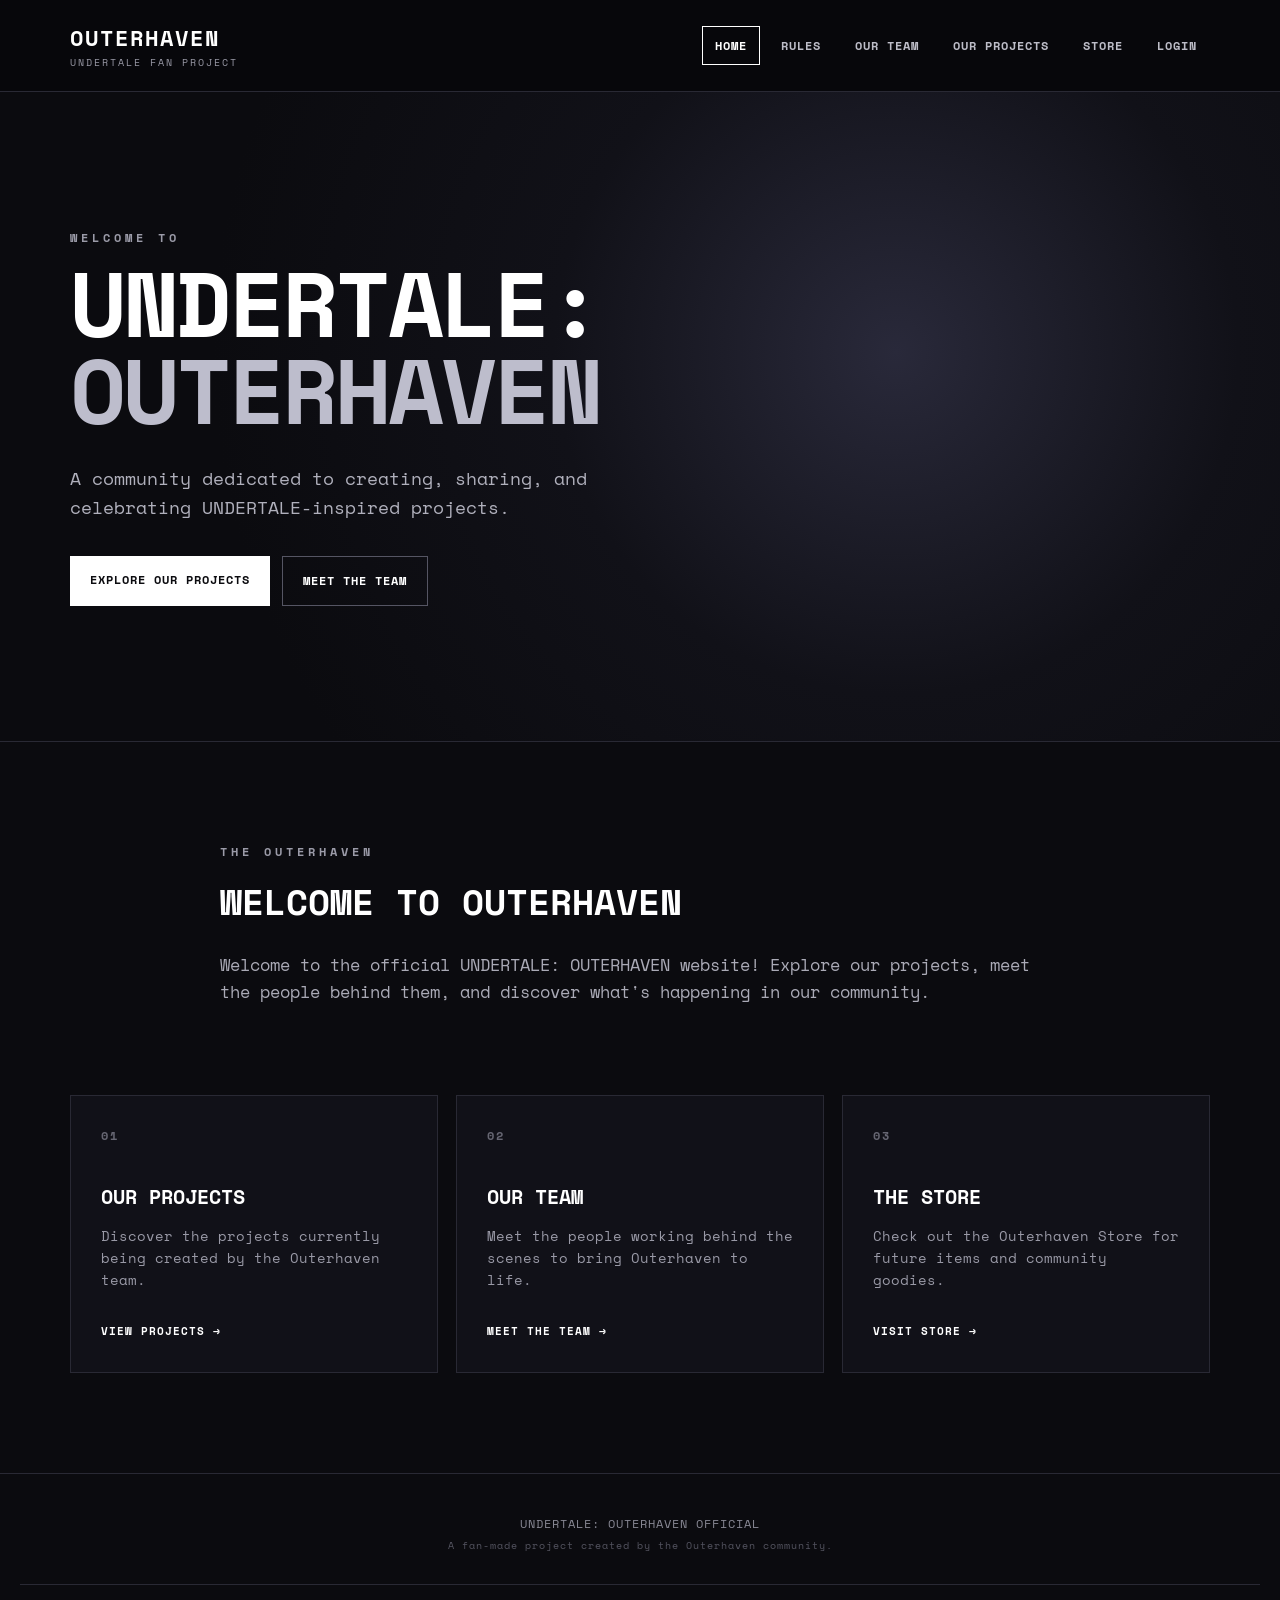
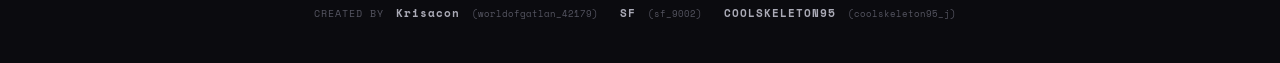
<file: index.html>
<!DOCTYPE html>

<html lang="en">
<head>
    <meta charset="UTF-8">
    <meta name="viewport" content="width=device-width, initial-scale=1.0">


<title>UNDERTALE: OUTERHAVEN OFFICIAL</title>

<link rel="stylesheet" href="style.css">


</head>

<body>


<header class="site-header">
    <div class="header-content">
        <div class="logo">
            <span class="logo-main">OUTERHAVEN</span>
            <span class="logo-sub">UNDERTALE FAN PROJECT</span>
        </div>

        <nav class="navigation">
            <a href="index.html" class="active">HOME</a>
            <a href="rules.html">RULES</a>
            <a href="teams.html">OUR TEAM</a>
            <a href="projects.html">OUR PROJECTS</a>
            <a href="store.html">STORE</a>
            <a href="login.html">LOGIN</a>
        </nav>
    </div>
</header>

<main>

    <section class="hero">
        <div class="hero-content">
            <p class="eyebrow">WELCOME TO</p>

            <h1>UNDERTALE:<br><span>OUTERHAVEN</span></h1>

            <p class="hero-description">
                A community dedicated to creating, sharing, and celebrating
                UNDERTALE-inspired projects.
            </p>

            <div class="hero-buttons">
                <a href="projects.html" class="button primary">
                    EXPLORE OUR PROJECTS
                </a>

                <a href="teams.html" class="button secondary">
                    MEET THE TEAM
                </a>
            </div>
        </div>
    </section>

    <section class="welcome">
        <div class="section-heading">
            <p class="eyebrow">THE OUTERHAVEN</p>
            <h2>WELCOME TO OUTERHAVEN</h2>
        </div>

        <p>
            Welcome to the official UNDERTALE: OUTERHAVEN website!
            Explore our projects, meet the people behind them, and
            discover what's happening in our community.
        </p>
    </section>

    <section class="features">

        <article class="feature-card">
            <div class="feature-number">01</div>
            <h3>OUR PROJECTS</h3>
            <p>
                Discover the projects currently being created
                by the Outerhaven team.
            </p>
            <a href="projects.html">VIEW PROJECTS →</a>
        </article>

        <article class="feature-card">
            <div class="feature-number">02</div>
            <h3>OUR TEAM</h3>
            <p>
                Meet the people working behind the scenes
                to bring Outerhaven to life.
            </p>
            <a href="teams.html">MEET THE TEAM →</a>
        </article>

        <article class="feature-card">
            <div class="feature-number">03</div>
            <h3>THE STORE</h3>
            <p>
                Check out the Outerhaven Store for future
                items and community goodies.
            </p>
            <a href="store.html">VISIT STORE →</a>
        </article>

    </section>

</main>

<footer class="site-footer">
    <p>UNDERTALE: OUTERHAVEN OFFICIAL</p>


<p class="footer-small">
    A fan-made project created by the Outerhaven community.
</p>

<div class="site-credit">
    <span>CREATED BY</span>

    <strong>Krisacon</strong>
    <small>(worldofgatlan_42179)</small>

    <strong>SF</strong>
    <small>(sf_9002)</small>

    <strong>COOLSKELETON95</strong>
    <small>(coolskeleton95_j)</small>
</div>


</footer>
</file>
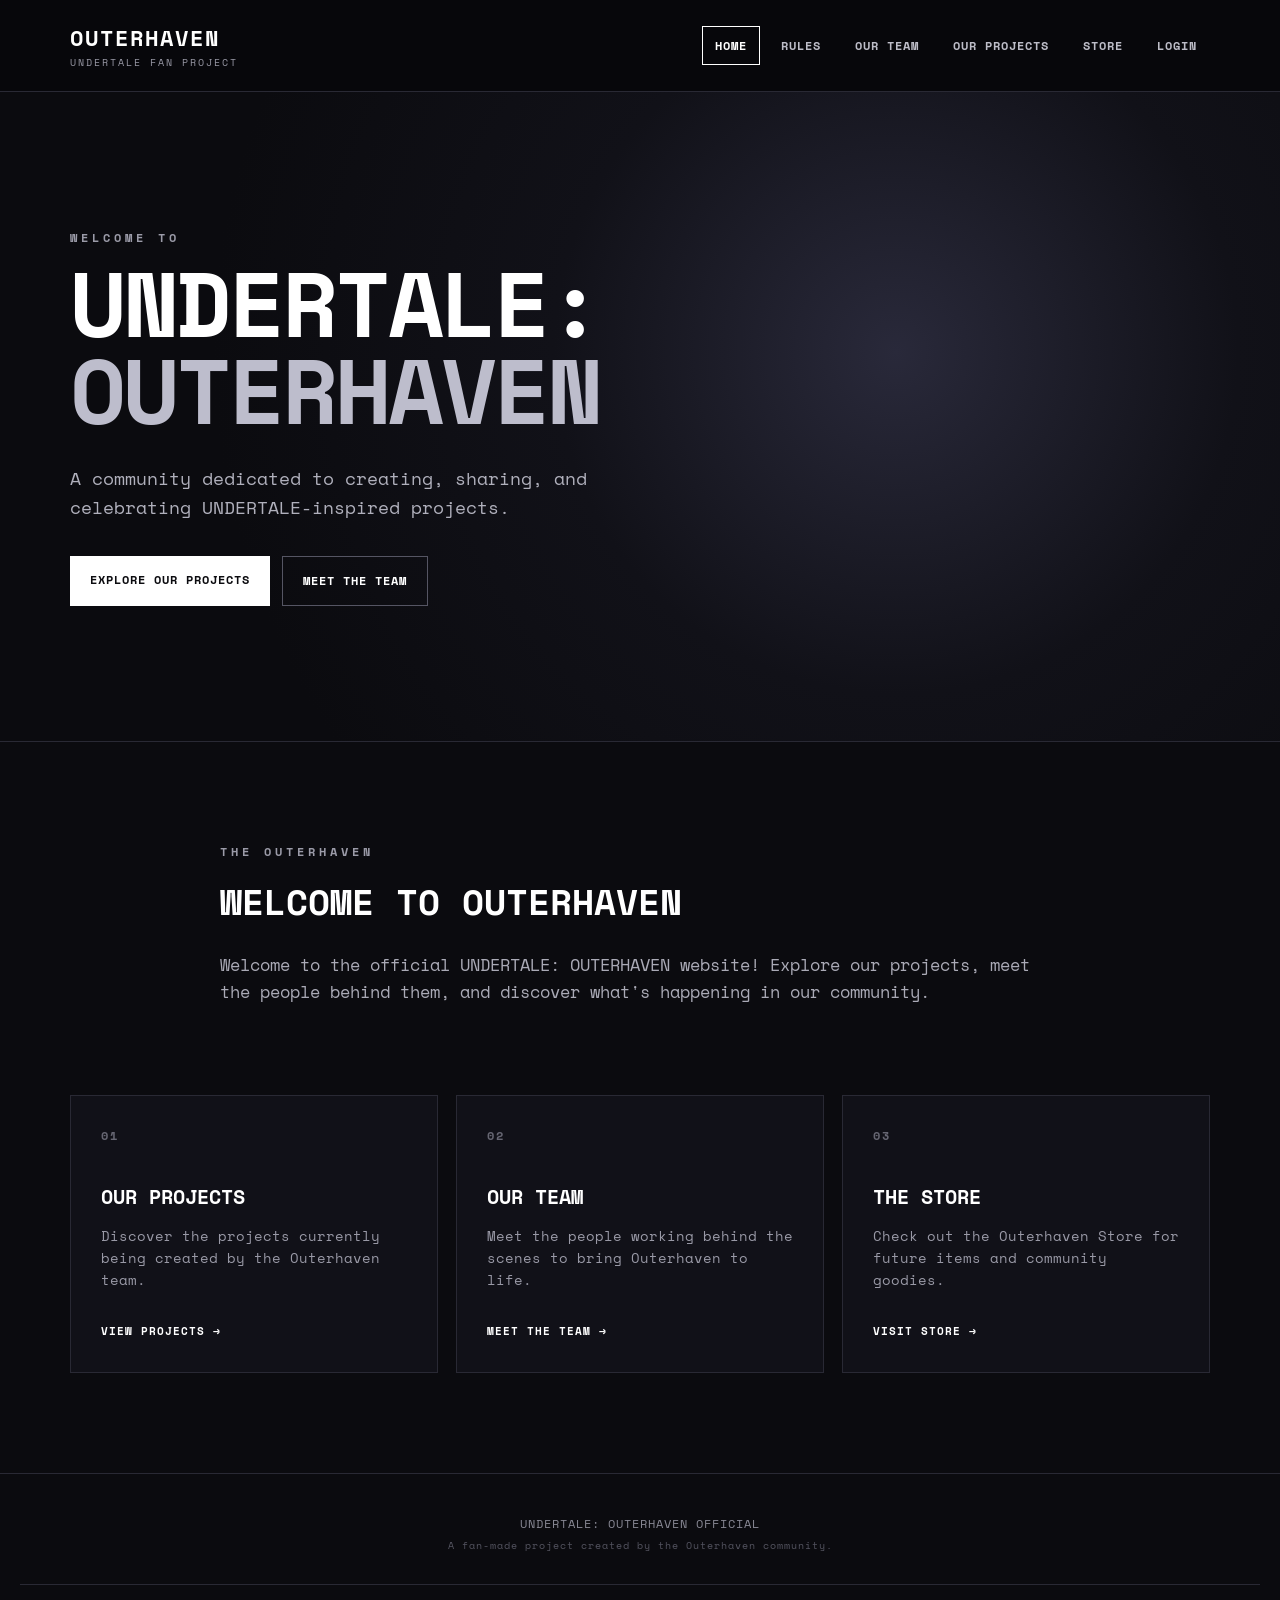
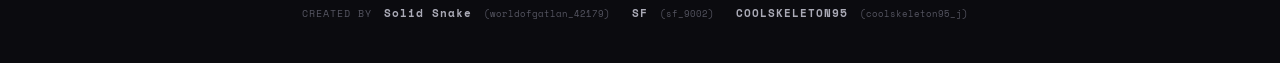
<file: UNDERTALE-OUTERHAVEN/index.html>
<!DOCTYPE html>

<html lang="en">
<head>
    <meta charset="UTF-8">
    <meta name="viewport" content="width=device-width, initial-scale=1.0">


<title>UNDERTALE: OUTERHAVEN OFFICIAL</title>

<link rel="stylesheet" href="style.css">


</head>

<body>


<header class="site-header">
    <div class="header-content">
        <div class="logo">
            <span class="logo-main">OUTERHAVEN</span>
            <span class="logo-sub">UNDERTALE FAN PROJECT</span>
        </div>

        <nav class="navigation">
            <a href="index.html" class="active">HOME</a>
            <a href="rules.html">RULES</a>
            <a href="teams.html">OUR TEAM</a>
            <a href="projects.html">OUR PROJECTS</a>
            <a href="store.html">STORE</a>
            <a href="login.html">LOGIN</a>
        </nav>
    </div>
</header>

<main>

    <section class="hero">
        <div class="hero-content">
            <p class="eyebrow">WELCOME TO</p>

            <h1>UNDERTALE:<br><span>OUTERHAVEN</span></h1>

            <p class="hero-description">
                A community dedicated to creating, sharing, and celebrating
                UNDERTALE-inspired projects.
            </p>

            <div class="hero-buttons">
                <a href="projects.html" class="button primary">
                    EXPLORE OUR PROJECTS
                </a>

                <a href="teams.html" class="button secondary">
                    MEET THE TEAM
                </a>
            </div>
        </div>
    </section>

    <section class="welcome">
        <div class="section-heading">
            <p class="eyebrow">THE OUTERHAVEN</p>
            <h2>WELCOME TO OUTERHAVEN</h2>
        </div>

        <p>
            Welcome to the official UNDERTALE: OUTERHAVEN website!
            Explore our projects, meet the people behind them, and
            discover what's happening in our community.
        </p>
    </section>

    <section class="features">

        <article class="feature-card">
            <div class="feature-number">01</div>
            <h3>OUR PROJECTS</h3>
            <p>
                Discover the projects currently being created
                by the Outerhaven team.
            </p>
            <a href="projects.html">VIEW PROJECTS →</a>
        </article>

        <article class="feature-card">
            <div class="feature-number">02</div>
            <h3>OUR TEAM</h3>
            <p>
                Meet the people working behind the scenes
                to bring Outerhaven to life.
            </p>
            <a href="teams.html">MEET THE TEAM →</a>
        </article>

        <article class="feature-card">
            <div class="feature-number">03</div>
            <h3>THE STORE</h3>
            <p>
                Check out the Outerhaven Store for future
                items and community goodies.
            </p>
            <a href="store.html">VISIT STORE →</a>
        </article>

    </section>

</main>

<footer class="site-footer">
    <p>UNDERTALE: OUTERHAVEN OFFICIAL</p>


<p class="footer-small">
    A fan-made project created by the Outerhaven community.
</p>

<div class="site-credit">
    <span>CREATED BY</span>

    <strong>Solid Snake</strong>
    <small>(worldofgatlan_42179)</small>

    <strong>SF</strong>
    <small>(sf_9002)</small>

    <strong>COOLSKELETON95</strong>
    <small>(coolskeleton95_j)</small>
</div>


</footer>
</file>
<file: style.css>
@import url('https://fonts.googleapis.com/css2?family=Space+Mono:wght@400;700&display=swap');

* {
  margin: 0;
  padding: 0;
  box-sizing: border-box;
  }

html {
scroll-behavior: smooth;
}

body {
    font-family: "Space Mono", monospace;
    background: #0b0b0f;
    color: #ffffff;
    line-height: 1.6;
}

/* HEADER */

.site-header {
background: rgba(8, 8, 12, 0.96);
border-bottom: 1px solid #292934;
position: sticky;
top: 0;
z-index: 100;
}

.header-content {
max-width: 1200px;
margin: auto;
padding: 20px 30px;
display: flex;
justify-content: space-between;
align-items: center;
gap: 30px;
}

.logo {
display: flex;
flex-direction: column;
}

.logo-main {
font-size: 22px;
font-weight: 800;
letter-spacing: 2px;
}

.logo-sub {
color: #9999a6;
font-size: 10px;
letter-spacing: 2px;
}

/* NAVIGATION */

.navigation {
display: flex;
gap: 8px;
flex-wrap: wrap;
justify-content: center;
}

.navigation a {
color: #bdbdc8;
text-decoration: none;
font-size: 12px;
font-weight: bold;
letter-spacing: 1px;
padding: 9px 12px;
border: 1px solid transparent;
transition: 0.2s ease;
}

.navigation a:hover,
.navigation a.active {
color: #ffffff;
border-color: #ffffff;
}

/* HERO */

.hero {
min-height: 650px;
display: flex;
align-items: center;
background:
radial-gradient(
circle at 70% 40%,
#29293a 0%,
#111118 35%,
#0b0b0f 70%
);
border-bottom: 1px solid #292934;
}

.hero-content {
max-width: 1200px;
width: 100%;
margin: auto;
padding: 80px 30px;
}

.eyebrow {
color: #9b9ba8;
font-size: 12px;
font-weight: bold;
letter-spacing: 4px;
margin-bottom: 12px;
}

.hero h1 {
font-size: clamp(48px, 8vw, 92px);
line-height: 0.95;
letter-spacing: -3px;
margin-bottom: 30px;
}

.hero h1 span {
color: #bdbdcc;
}

.hero-description {
max-width: 570px;
color: #b0b0bc;
font-size: 18px;
margin-bottom: 35px;
}

/* BUTTONS */

.hero-buttons {
display: flex;
gap: 12px;
flex-wrap: wrap;
}

.button {
display: inline-block;
text-decoration: none;
font-size: 12px;
font-weight: bold;
letter-spacing: 1px;
padding: 14px 20px;
transition: 0.2s ease;
}

.button.primary {
background: #ffffff;
color: #0b0b0f;
}

.button.primary:hover {
background: #dcdce5;
transform: translateY(-2px);
}

.button.secondary {
border: 1px solid #555563;
color: #ffffff;
}

.button.secondary:hover {
border-color: #ffffff;
transform: translateY(-2px);
}

/* WELCOME */

.welcome {
max-width: 900px;
margin: auto;
padding: 100px 30px 60px;
}

.section-heading h2 {
font-size: 36px;
margin-bottom: 20px;
}

.welcome > p {
color: #aaaab6;
font-size: 17px;
}

/* FEATURE CARDS */

.features {
max-width: 1200px;
margin: auto;
padding: 30px 30px 100px;
display: grid;
grid-template-columns: repeat(3, 1fr);
gap: 18px;
}

.feature-card {
background: #111118;
border: 1px solid #292934;
padding: 30px;
transition: 0.25s ease;
}

.feature-card:hover {
border-color: #777784;
transform: translateY(-5px);
}

.feature-number {
color: #666672;
font-size: 12px;
font-weight: bold;
letter-spacing: 2px;
margin-bottom: 35px;
}

.feature-card h3 {
font-size: 20px;
margin-bottom: 12px;
}

.feature-card p {
color: #9999a6;
font-size: 14px;
margin-bottom: 25px;
}

.feature-card a {
color: #ffffff;
text-decoration: none;
font-size: 11px;
font-weight: bold;
letter-spacing: 1px;
}

.feature-card a:hover {
text-decoration: underline;
}

/* FOOTER */

.site-footer {
border-top: 1px solid #292934;
text-align: center;
padding: 40px 20px;
color: #888894;
font-size: 12px;
letter-spacing: 1px;
}

.footer-small {
color: #555561;
margin-top: 5px;
font-size: 10px;
}

/* MOBILE */

@media (max-width: 800px) {
.header-content {
flex-direction: column;
}


.hero {
    min-height: 550px;
}

.features {
    grid-template-columns: 1fr;
}

.hero h1 {
    letter-spacing: -2px;
}


}

/* INNER PAGES */

.page-hero {
max-width: 1200px;
margin: auto;
padding: 110px 30px 80px;
border-bottom: 1px solid #292934;
}

.page-hero h1 {
font-size: clamp(48px, 8vw, 86px);
line-height: 1;
letter-spacing: -3px;
margin-bottom: 25px;
}

.page-hero h1 span {
color: #bdbdcc;
}

.page-hero > p:last-child {
max-width: 600px;
color: #9999a6;
font-size: 17px;
}

/* RULES */

.content-section {
max-width: 1000px;
margin: auto;
padding: 70px 30px 110px;
}

.rule {
display: grid;
grid-template-columns: 70px 1fr;
gap: 25px;
padding: 30px 0;
border-bottom: 1px solid #292934;
}

.rule > span {
color: #666672;
font-weight: bold;
letter-spacing: 2px;
}

.rule h2 {
font-size: 20px;
margin-bottom: 8px;
}

.rule p {
color: #9999a6;
}

/* TEAM */

.team-grid,
.project-grid {
max-width: 1200px;
margin: auto;
padding: 70px 30px 110px;
display: grid;
grid-template-columns: repeat(3, 1fr);
gap: 18px;
}

.team-card,
.project-card {
background: #111118;
border: 1px solid #292934;
padding: 30px;
min-height: 250px;
transition: 0.25s ease;
}

.team-card:hover,
.project-card:hover {
border-color: #777784;
transform: translateY(-5px);
}

.team-number,
.project-number {
color: #666672;
font-size: 11px;
font-weight: bold;
letter-spacing: 2px;
margin-bottom: 45px;
}

.team-card h2,
.project-card h2 {
font-size: 20px;
margin-bottom: 8px;
}

.team-card p,
.project-card p {
color: #9999a6;
font-size: 14px;
}

.team-card .role {
color: #ffffff;
font-size: 11px;
font-weight: bold;
letter-spacing: 2px;
margin-bottom: 18px;
}

.project-card a {
display: inline-block;
margin-top: 25px;
color: #ffffff;
text-decoration: none;
font-size: 11px;
font-weight: bold;
letter-spacing: 1px;
}

.project-card a:hover {
text-decoration: underline;
}

/* STORE */

.store-empty {
max-width: 700px;
margin: auto;
padding: 110px 30px;
text-align: center;
}

.store-symbol {
width: 70px;
height: 70px;
margin: 0 auto 30px;
border: 1px solid #555563;
display: flex;
align-items: center;
justify-content: center;
font-size: 28px;
}

.store-empty h2 {
font-size: 28px;
margin-bottom: 12px;
}

.store-empty p {
color: #9999a6;
margin-bottom: 30px;
}

/* MOBILE INNER PAGES */

@media (max-width: 800px) {
.team-grid,
.project-grid {
grid-template-columns: 1fr;
}


.rule {
    grid-template-columns: 45px 1fr;
    gap: 15px;
}

.page-hero {
    padding-top: 80px;
}


}

.site-credit {
margin-top: 30px;
padding-top: 20px;
border-top: 1px solid #292934;


display: flex;
justify-content: center;
align-items: center;
flex-wrap: wrap;
gap: 8px 12px;

color: #555561;
font-size: 10px;
letter-spacing: 1px;


}

.site-credit strong {
color: #aaaab6;
font-size: 11px;
}

.site-credit small {
color: #555561;
font-size: 9px;
letter-spacing: 0;
margin-right: 10px;
}

@media (max-width: 600px) {
.site-credit {
flex-direction: column;
gap: 5px;
}


.site-credit small {
    margin-right: 0;
    margin-bottom: 8px;
}


}
</file>
<file: UNDERTALE-OUTERHAVEN/style.css>
@import url('https://fonts.googleapis.com/css2?family=Space+Mono:wght@400;700&display=swap');

* {
  margin: 0;
  padding: 0;
  box-sizing: border-box;
  }

html {
scroll-behavior: smooth;
}

body {
    font-family: "Space Mono", monospace;
    background: #0b0b0f;
    color: #ffffff;
    line-height: 1.6;
}

/* HEADER */

.site-header {
background: rgba(8, 8, 12, 0.96);
border-bottom: 1px solid #292934;
position: sticky;
top: 0;
z-index: 100;
}

.header-content {
max-width: 1200px;
margin: auto;
padding: 20px 30px;
display: flex;
justify-content: space-between;
align-items: center;
gap: 30px;
}

.logo {
display: flex;
flex-direction: column;
}

.logo-main {
font-size: 22px;
font-weight: 800;
letter-spacing: 2px;
}

.logo-sub {
color: #9999a6;
font-size: 10px;
letter-spacing: 2px;
}

/* NAVIGATION */

.navigation {
display: flex;
gap: 8px;
flex-wrap: wrap;
justify-content: center;
}

.navigation a {
color: #bdbdc8;
text-decoration: none;
font-size: 12px;
font-weight: bold;
letter-spacing: 1px;
padding: 9px 12px;
border: 1px solid transparent;
transition: 0.2s ease;
}

.navigation a:hover,
.navigation a.active {
color: #ffffff;
border-color: #ffffff;
}

/* HERO */

.hero {
min-height: 650px;
display: flex;
align-items: center;
background:
radial-gradient(
circle at 70% 40%,
#29293a 0%,
#111118 35%,
#0b0b0f 70%
);
border-bottom: 1px solid #292934;
}

.hero-content {
max-width: 1200px;
width: 100%;
margin: auto;
padding: 80px 30px;
}

.eyebrow {
color: #9b9ba8;
font-size: 12px;
font-weight: bold;
letter-spacing: 4px;
margin-bottom: 12px;
}

.hero h1 {
font-size: clamp(48px, 8vw, 92px);
line-height: 0.95;
letter-spacing: -3px;
margin-bottom: 30px;
}

.hero h1 span {
color: #bdbdcc;
}

.hero-description {
max-width: 570px;
color: #b0b0bc;
font-size: 18px;
margin-bottom: 35px;
}

/* BUTTONS */

.hero-buttons {
display: flex;
gap: 12px;
flex-wrap: wrap;
}

.button {
display: inline-block;
text-decoration: none;
font-size: 12px;
font-weight: bold;
letter-spacing: 1px;
padding: 14px 20px;
transition: 0.2s ease;
}

.button.primary {
background: #ffffff;
color: #0b0b0f;
}

.button.primary:hover {
background: #dcdce5;
transform: translateY(-2px);
}

.button.secondary {
border: 1px solid #555563;
color: #ffffff;
}

.button.secondary:hover {
border-color: #ffffff;
transform: translateY(-2px);
}

/* WELCOME */

.welcome {
max-width: 900px;
margin: auto;
padding: 100px 30px 60px;
}

.section-heading h2 {
font-size: 36px;
margin-bottom: 20px;
}

.welcome > p {
color: #aaaab6;
font-size: 17px;
}

/* FEATURE CARDS */

.features {
max-width: 1200px;
margin: auto;
padding: 30px 30px 100px;
display: grid;
grid-template-columns: repeat(3, 1fr);
gap: 18px;
}

.feature-card {
background: #111118;
border: 1px solid #292934;
padding: 30px;
transition: 0.25s ease;
}

.feature-card:hover {
border-color: #777784;
transform: translateY(-5px);
}

.feature-number {
color: #666672;
font-size: 12px;
font-weight: bold;
letter-spacing: 2px;
margin-bottom: 35px;
}

.feature-card h3 {
font-size: 20px;
margin-bottom: 12px;
}

.feature-card p {
color: #9999a6;
font-size: 14px;
margin-bottom: 25px;
}

.feature-card a {
color: #ffffff;
text-decoration: none;
font-size: 11px;
font-weight: bold;
letter-spacing: 1px;
}

.feature-card a:hover {
text-decoration: underline;
}

/* FOOTER */

.site-footer {
border-top: 1px solid #292934;
text-align: center;
padding: 40px 20px;
color: #888894;
font-size: 12px;
letter-spacing: 1px;
}

.footer-small {
color: #555561;
margin-top: 5px;
font-size: 10px;
}

/* MOBILE */

@media (max-width: 800px) {
.header-content {
flex-direction: column;
}


.hero {
    min-height: 550px;
}

.features {
    grid-template-columns: 1fr;
}

.hero h1 {
    letter-spacing: -2px;
}


}

/* INNER PAGES */

.page-hero {
max-width: 1200px;
margin: auto;
padding: 110px 30px 80px;
border-bottom: 1px solid #292934;
}

.page-hero h1 {
font-size: clamp(48px, 8vw, 86px);
line-height: 1;
letter-spacing: -3px;
margin-bottom: 25px;
}

.page-hero h1 span {
color: #bdbdcc;
}

.page-hero > p:last-child {
max-width: 600px;
color: #9999a6;
font-size: 17px;
}

/* RULES */

.content-section {
max-width: 1000px;
margin: auto;
padding: 70px 30px 110px;
}

.rule {
display: grid;
grid-template-columns: 70px 1fr;
gap: 25px;
padding: 30px 0;
border-bottom: 1px solid #292934;
}

.rule > span {
color: #666672;
font-weight: bold;
letter-spacing: 2px;
}

.rule h2 {
font-size: 20px;
margin-bottom: 8px;
}

.rule p {
color: #9999a6;
}

/* TEAM */

.team-grid,
.project-grid {
max-width: 1200px;
margin: auto;
padding: 70px 30px 110px;
display: grid;
grid-template-columns: repeat(3, 1fr);
gap: 18px;
}

.team-card,
.project-card {
background: #111118;
border: 1px solid #292934;
padding: 30px;
min-height: 250px;
transition: 0.25s ease;
}

.team-card:hover,
.project-card:hover {
border-color: #777784;
transform: translateY(-5px);
}

.team-number,
.project-number {
color: #666672;
font-size: 11px;
font-weight: bold;
letter-spacing: 2px;
margin-bottom: 45px;
}

.team-card h2,
.project-card h2 {
font-size: 20px;
margin-bottom: 8px;
}

.team-card p,
.project-card p {
color: #9999a6;
font-size: 14px;
}

.team-card .role {
color: #ffffff;
font-size: 11px;
font-weight: bold;
letter-spacing: 2px;
margin-bottom: 18px;
}

.project-card a {
display: inline-block;
margin-top: 25px;
color: #ffffff;
text-decoration: none;
font-size: 11px;
font-weight: bold;
letter-spacing: 1px;
}

.project-card a:hover {
text-decoration: underline;
}

/* STORE */

.store-empty {
max-width: 700px;
margin: auto;
padding: 110px 30px;
text-align: center;
}

.store-symbol {
width: 70px;
height: 70px;
margin: 0 auto 30px;
border: 1px solid #555563;
display: flex;
align-items: center;
justify-content: center;
font-size: 28px;
}

.store-empty h2 {
font-size: 28px;
margin-bottom: 12px;
}

.store-empty p {
color: #9999a6;
margin-bottom: 30px;
}

/* MOBILE INNER PAGES */

@media (max-width: 800px) {
.team-grid,
.project-grid {
grid-template-columns: 1fr;
}


.rule {
    grid-template-columns: 45px 1fr;
    gap: 15px;
}

.page-hero {
    padding-top: 80px;
}


}

.site-credit {
margin-top: 30px;
padding-top: 20px;
border-top: 1px solid #292934;


display: flex;
justify-content: center;
align-items: center;
flex-wrap: wrap;
gap: 8px 12px;

color: #555561;
font-size: 10px;
letter-spacing: 1px;


}

.site-credit strong {
color: #aaaab6;
font-size: 11px;
}

.site-credit small {
color: #555561;
font-size: 9px;
letter-spacing: 0;
margin-right: 10px;
}

@media (max-width: 600px) {
.site-credit {
flex-direction: column;
gap: 5px;
}


.site-credit small {
    margin-right: 0;
    margin-bottom: 8px;
}


}
</file>
